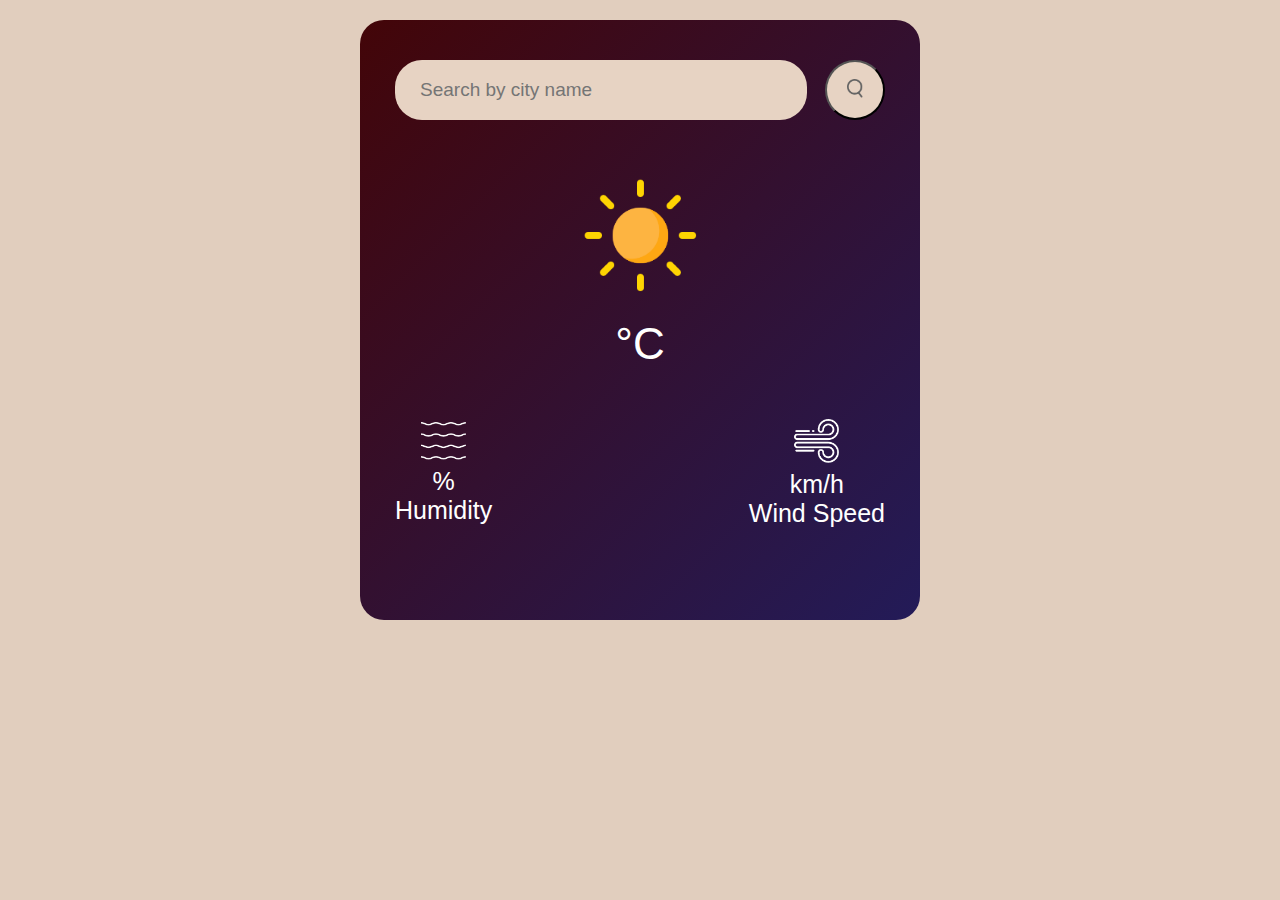
<file: weatherApp/index.html>
<!DOCTYPE html>
<html lang="en">
<head>
    <meta charset="UTF-8">
    <meta name="viewport" content="width=device-width, initial-scale=1.0">
    <title>Weather API app</title>
    <!-- <link rel="stylesheet" href="https://cdnjs.cloudflare.com/ajax/libs/font-awesome/4.7.0/css/font-awesome.min.css"> -->
    <link rel="stylesheet" href="style.css">
</head>
<body>
    <div class="weatherApp">
        <div class = "searchBox">
            <input type="search"  placeholder ="Search by city name">
            <button><img src="images/search.png" alt=""></button>
        </div>
        <div class="Details">
            <img src="images/clear.png" class = "weather-icon" alt="">
            <h2 class = "temp"> °C</h2>
            <h4 class = "city"></h4>
        </div>

        <div class="weatherDetails">
            <div class="col">
                <img src="images/humidity.png" alt=""> 
                <div class="humidity">
                    <p>%</p>
                </div>
                <p>Humidity</p>
            </div>
            <div class="col">
                <img src="images/wind.png" alt="">
                <!-- <i class="fa-solid fa-wind fa-spin fa-spin-reverse"></i> -->
                <div class="windSpeed">
                    <p > km/h</p>
                </div>
                <p>Wind Speed</p>
            </div>
    </div>
<script src ="app.js"></script>
</body>
</html>
</file>
<file: weatherApp/style.css>
*{
    padding: 0;
    margin: 0;
    font-family: Verdana, Geneva, Tahoma, sans-serif;
    box-sizing: border-box;
}


body{
    width: 100%;
    height:100vh;
    background:#e1cebe;
    display: flex;
    text-align: center;
    align-items: center;
    flex-direction: column; 
} 


.weatherApp{
    background: linear-gradient(135deg, #430508, #231b58);
    width: 90%;
    max-width: 560px;
    height: 600px;   
    margin: 20px auto 0;
    font-size: 40px;
    color: white;
    padding: 40px 35px;
    border-radius:24px;
}

.searchBox{
    display: flex;
    justify-content: space-between;
    align-items: center;
    width:100%;
}


.searchBox input{
    border:0;
    background:#e7d3c3;
    height: 60px;
    border-radius: 27px;
    flex: 1;
    padding: 10px 25px;
    height: 60px;
    margin-right: 18px;
    font-size:19px;
    color:#474646;

}

.searchBox button img{
    color:rgb(26, 14, 14);
    border:0;
    width:16px;
}

.searchBox button{
    border-radius: 50%;
    width: 60px;
    height: 60px;
    background:#e7d3c3;
}

button:hover{
    background: white;
}

.weather-icon{
    width: 170px;
    margin-top: 30px;
}

.Details h2{
    font-size: 44px;
    font-weight:500;
    margin-top: -10px;
}

.Details h4{
    font-size: 29px;
    font-weight: 100;
}

.weatherDetails{
    display:flex;
    align-items: center;
    justify-content: space-between;
    margin-top: 50px;
}

.col{
    display:flex;
    /* flex-wrap:wrap ;  */
    flex-direction: column;
    align-items: center;
    text-align: left;
    
}

.col img{
    width: 45px;
    margin-right: 20px;
    margin-left:20px;
}

.humidity, .windSpeed {
    font-size: 20px;
    text-align: center;
    padding-top:7px;

}

p{
    font-size: 25px;
    text-align: center;
    padding:0px;
}
</file>
